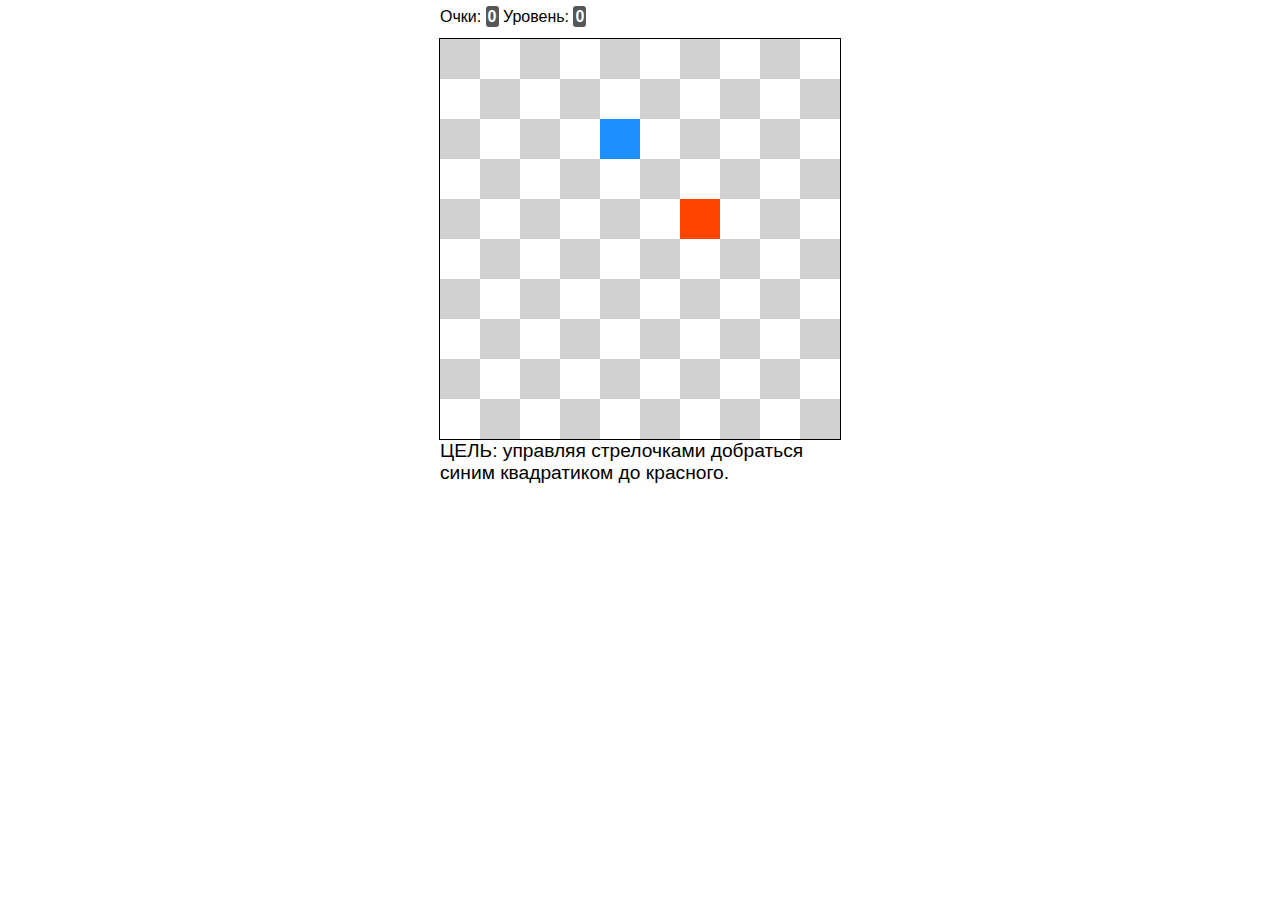
<file: cusom_test-input/index.html>
<!DOCTYPE html>
<html lang="en">
<head>
    <meta charset="UTF-8">
    <title>Title</title>
    <link rel="stylesheet" href="style.css">
</head>
<body>
<script defer src="script.js"></script>

<div class="infoBox">
    Очки: <span id="score">0</span>
    Уровень: <span id="level">0</span>
</div>

<div class="field">
    <div class="user"></div>
</div>

<div class="win hide">
    <p>Победа!</p>
    <p class="continue">Нажмите пробел чтобы продолжить</p>
</div>

<div class="rules">
    ЦЕЛЬ: управляя стрелочками добраться синим квадратиком до красного.
</div>

</body>
</html>
</file>
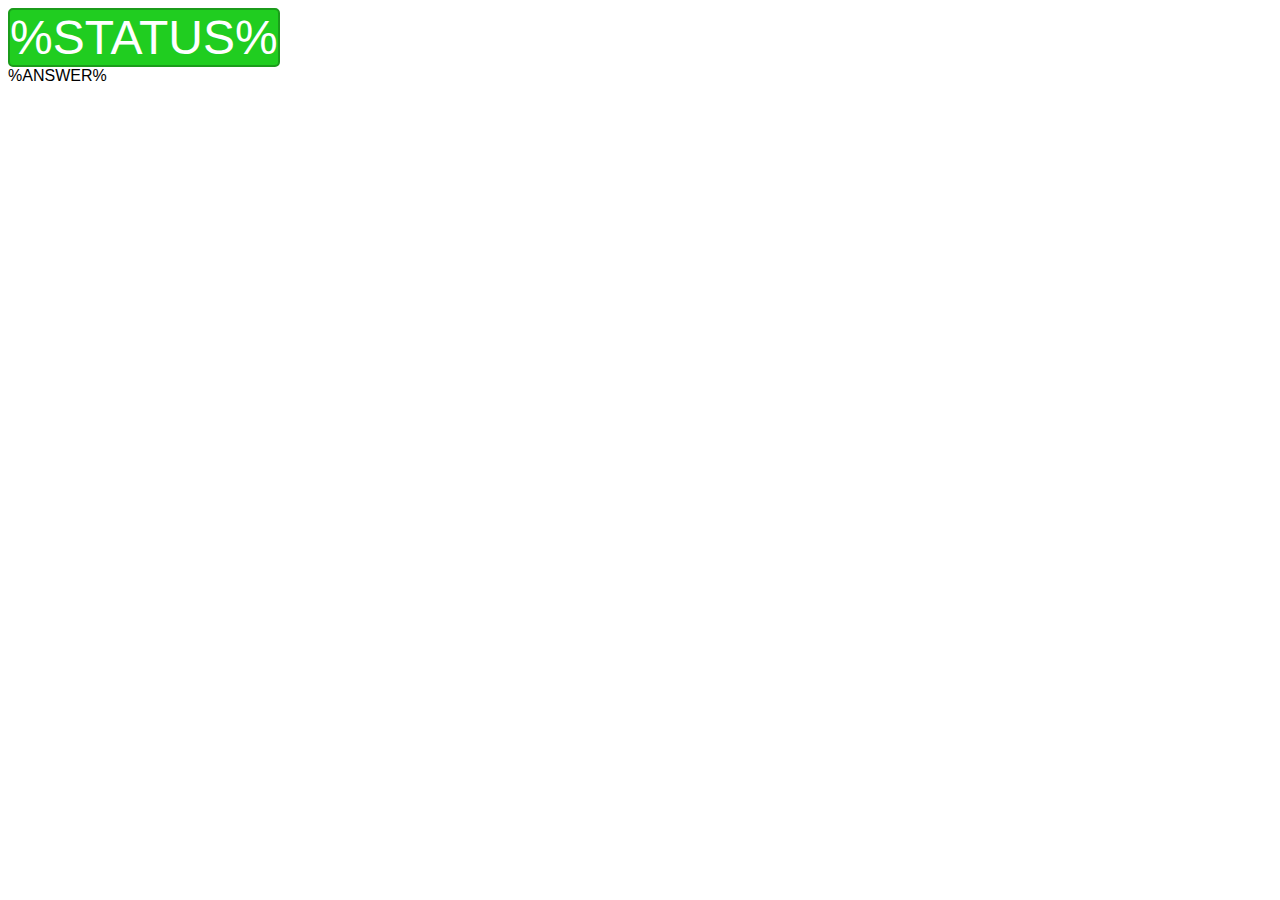
<file: custom_test-rest/index.html>
<!DOCTYPE html>
<html lang="en">
<head>
    <meta charset="UTF-8">
    <title>Title</title>
    <link rel="stylesheet" href="style.css">
</head>
<body>
<script defer src="https://ajax.googleapis.com/ajax/libs/jquery/3.5.1/jquery.min.js"></script>
<script defer src="script.js"></script>
<div class="status">%STATUS%</div>
<div class="answer">%ANSWER%</div>
</body>
</html>
</file>
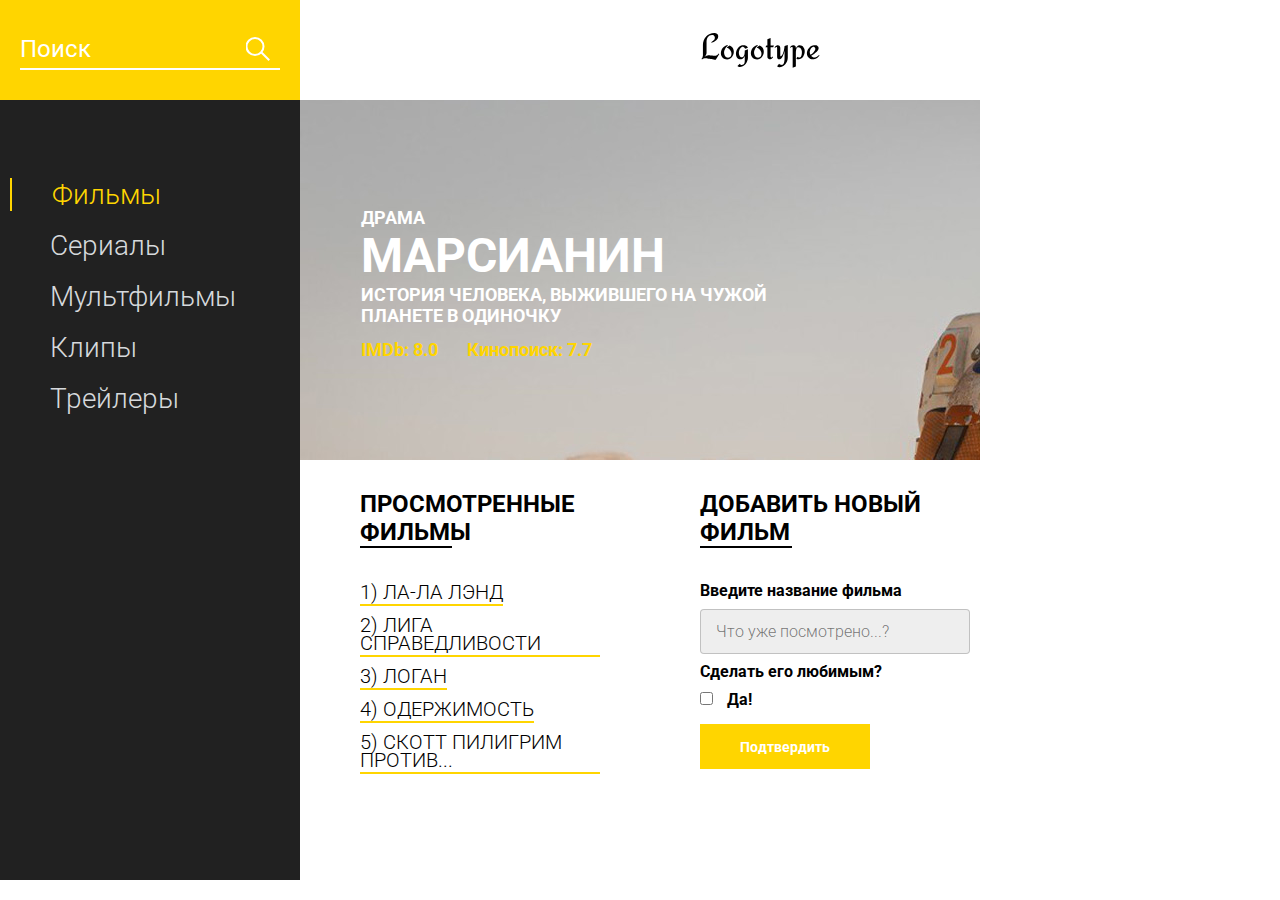
<file: project2/index.html>
<!DOCTYPE html>
<html lang="en">
<head>
    <meta charset="UTF-8">
    <meta name="viewport" content="width=device-width, initial-scale=1.0">
    <title>Movie DB</title>
    <link href="https://fonts.googleapis.com/css?family=Roboto:300,400,700&display=swap&subset=cyrillic-ext" rel="stylesheet">
    <link rel="stylesheet" href="css/style.min.css">
</head>
<body>
    <header class="header">
        <div class="header__search">
            <form action="#">
                <input type="text" placeholder="Поиск">
            </form>
        </div>
        <div class="header__logo">
            <img src="icons/Logotype.svg" alt="logo">
        </div>
    </header>
    <main class="promo">
        <div class="promo__menu">
            <nav class="promo__menu-list">
                <ul>
                    <li><a class="promo__menu-item promo__menu-item_active" href="#">Фильмы</a></li>
                    <li><a class="promo__menu-item" href="#">Сериалы</a></li>
                    <li><a class="promo__menu-item" href="#">Мультфильмы</a></li>
                    <li><a class="promo__menu-item" href="#">Клипы</a></li>
                    <li><a class="promo__menu-item" href="#">Трейлеры</a></li>
                </ul>
            </nav>
        </div>
        <div class="promo__content">
            <div class="promo__bg">
                <div class="promo__genre">КОМЕДИЯ</div>
                <div class="promo__title">МАРСИАНИН</div>
                <div class="promo__descr">ИСТОРИЯ ЧЕЛОВЕКА, ВЫЖИВШЕГО НА ЧУЖОЙ ПЛАНЕТЕ В ОДИНОЧКУ</div>
                <div class="promo__ratings">
                    <span>IMDb: 8.0</span>
                    <span>Кинопоиск: 7.7</span>
                </div>
            </div>
            <div class="promo__interactive">
                <div>
                    <div class="promo__interactive-title">ПРОСМОТРЕННЫЕ ФИЛЬМЫ</div>
                    <ul class="promo__interactive-list">
                        <li class="promo__interactive-item">ЛОГАН
                            <div class="delete"></div>
                        </li>
                        <li class="promo__interactive-item">ЛИГА СПРАВЕДЛИВОСТИ
                            <div class="delete"></div>
                        </li>
                        <li class="promo__interactive-item">ЛА-ЛА ЛЭНД
                            <div class="delete"></div>
                        </li>
                        <li class="promo__interactive-item">ОДЕРЖИМОСТЬ
                            <div class="delete"></div>
                        </li>
                        <li class="promo__interactive-item">СКОТТ ПИЛИГРИМ ПРОТИВ...
                            <div class="delete"></div>
                        </li>
                    </ul>
                </div>
                <div>
                    <form class="add">
                        <div class="promo__interactive-title">ДОБАВИТЬ НОВЫЙ ФИЛЬМ</div>
                        <span>Введите название фильма</span>
                        <input class="adding__input" type="text" placeholder="Что уже посмотрено...?">
                        <span>Сделать его любимым?</span>
                        <input type="checkbox">
                        <span class="yes">Да!</span>
                        <button>Подтвердить</button>
                    </form>
                </div>
            </div>
        </div>
        <div class="promo__adv">
            <div class="promo__adv-title">Реклама от спонсоров</div>
            <img src="img/content_1.jpg" alt="some picture">
            <img src="img/content_2.jpg" alt="some picture">
            <img src="img/content_3.png" alt="some picture">
        </div>
    </main>

    <script src="js/script.js"></script>
</body>
</html>
</file>
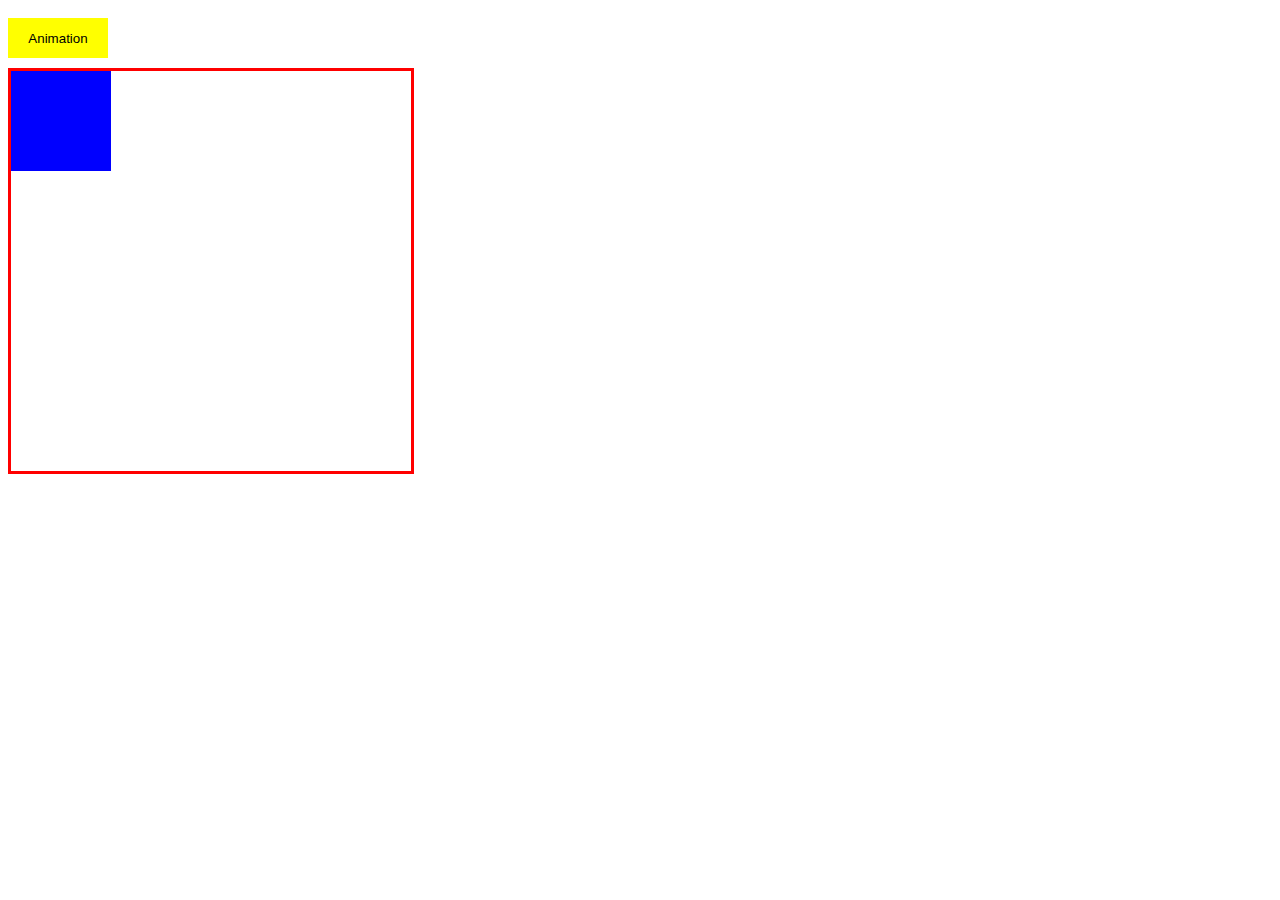
<file: time-delay/index.html>
<!DOCTYPE html>
<html lang="ru">
  <head>
    <meta charset="utf-8">
    <meta http-equiv="X-UA-Compatible" content="IE=edge">
   	<title>Java Script</title>
   	<link rel="stylesheet" href="styles.css">
  </head>
  <body>
    <button class="btn">Animation</button>
    <div class="wrapper">
        <div class="box"></div>
    </div>

	<script src="script.js"></script>
  </body>
</html>
</file>
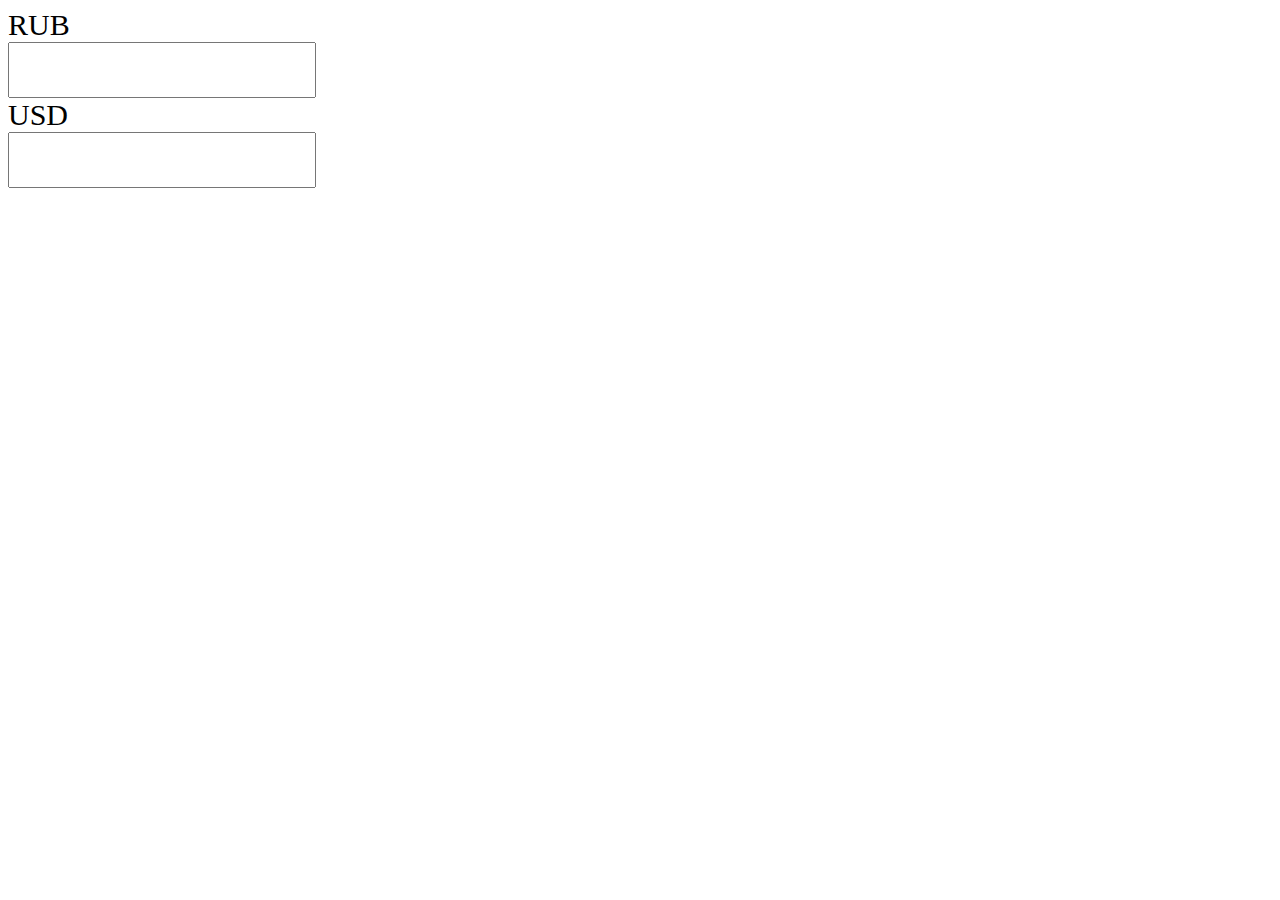
<file: _PART2/ajax/index.html>
<!DOCTYPE html>
<html lang="en">
<head>
    <meta charset="UTF-8">
    <meta name="viewport" content="width=device-width, initial-scale=1.0">
    <meta http-equiv="X-UA-Compatible" content="ie=edge">
    <title>Calc</title>
    <style>
        label {
            display: block;
            font-size: 30px;
        }
        input {
            width: 300px;
            height: 50px;
            font-size: 30px;
        }
    </style>
</head>
<body>
    <label for="rub">RUB</label>
    <input id="rub" type="text">
    <label for="usd">USD</label>
    <input id="usd" type="text">
    <script src="js/script.js"></script>
</body>
</html>
</file>
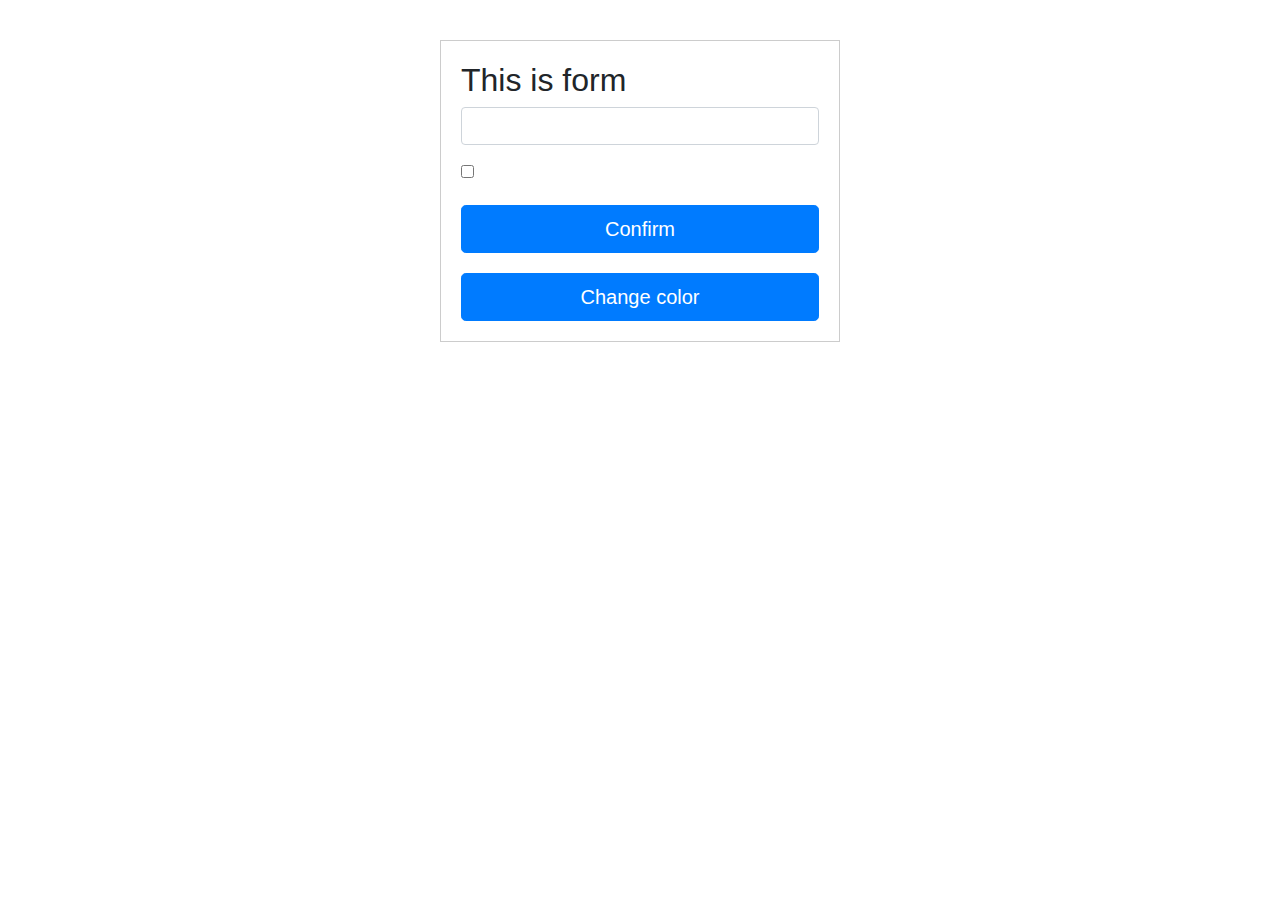
<file: _PART2/localStorage/index.html>
<!DOCTYPE html>
<html lang="ru">
<head>
    <meta charset="utf-8">
    <meta http-equiv="X-UA-Compatible" content="IE=edge">
    <title>Заголовок</title>
    <link rel="stylesheet" href="https://stackpath.bootstrapcdn.com/bootstrap/4.4.1/css/bootstrap.min.css">
    <link rel="stylesheet" href="style.css">
</head>
<body>

    <div class="wrapper">
        <form class="form-signin">
            <h2 class="form-signin-heading">This is form</h2>
            <input type="text" class="form-control">
            <input id="checkbox" type="checkbox">
            <button class="btn btn-block btn-lg btn-primary">Confirm</button>
        </form>
        <button id="color" class="btn btn-block btn-lg btn-primary">Change color</button>
    </div>

    <script src="script.js"></script>
</body>
</html>
</file>
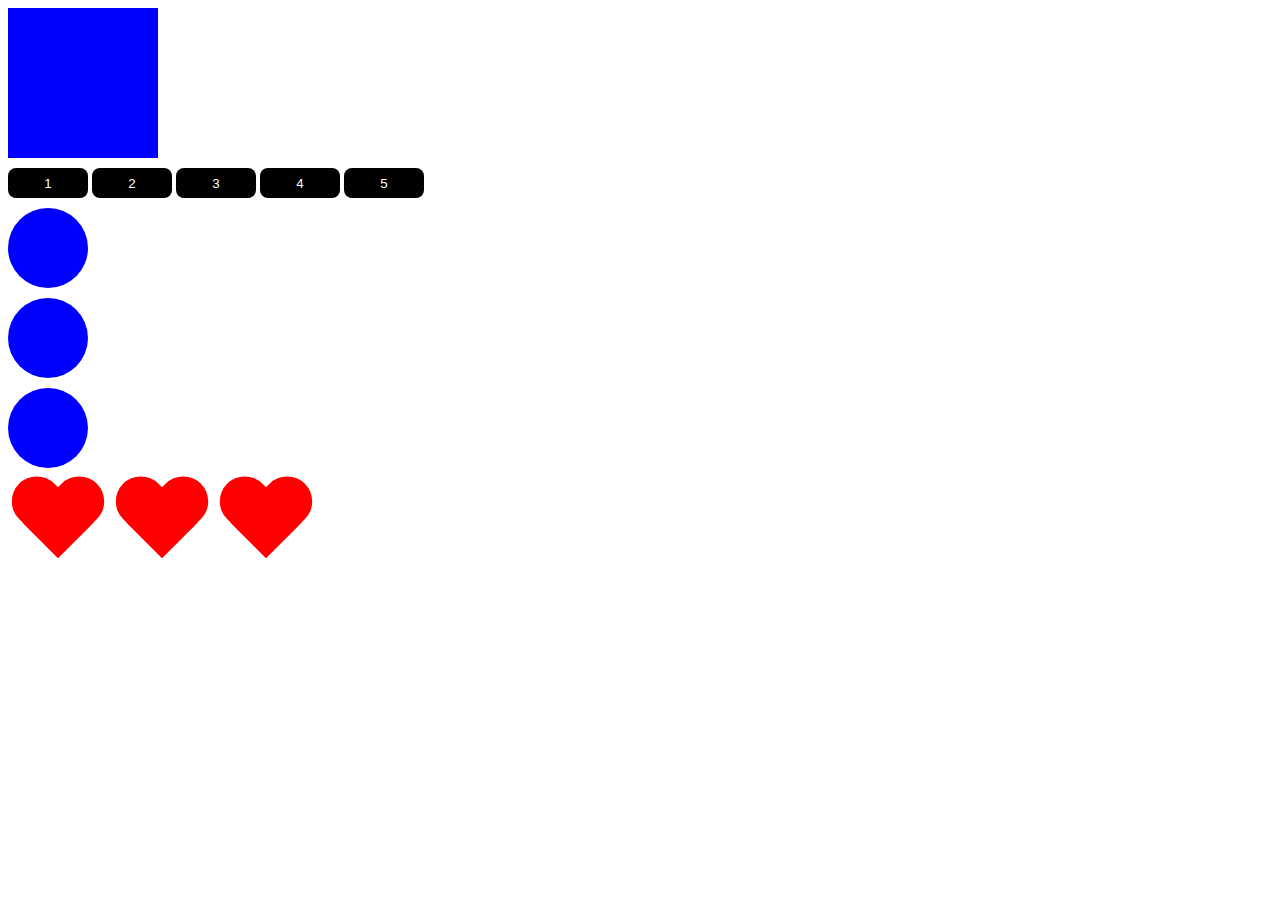
<file: practices/elements/index.html>
<!DOCTYPE html>
<html lang="ru">
	<head>
		<meta charset="utf-8">
		<meta http-equiv="X-UA-Compatible" content="IE=edge">
		<title>JavaScript</title>
		<link rel="stylesheet" href="css/style.css">
	</head>
	<body>
		<div class="box" id="box"></div>
		<button>1</button>
		<button>2</button>
		<button>3</button>
		<button>4</button>
		<button>5</button>

		<div class="circle"></div>
		<div class="circle"></div>
		<div class="circle"></div>

		<div class="wrapper">
			<div class="heart"></div>
			<div class="heart"></div>
            <div class="heart"></div>
            
		</div>

		<script src="js/script.js"></script>
	</body>
</html>
</file>
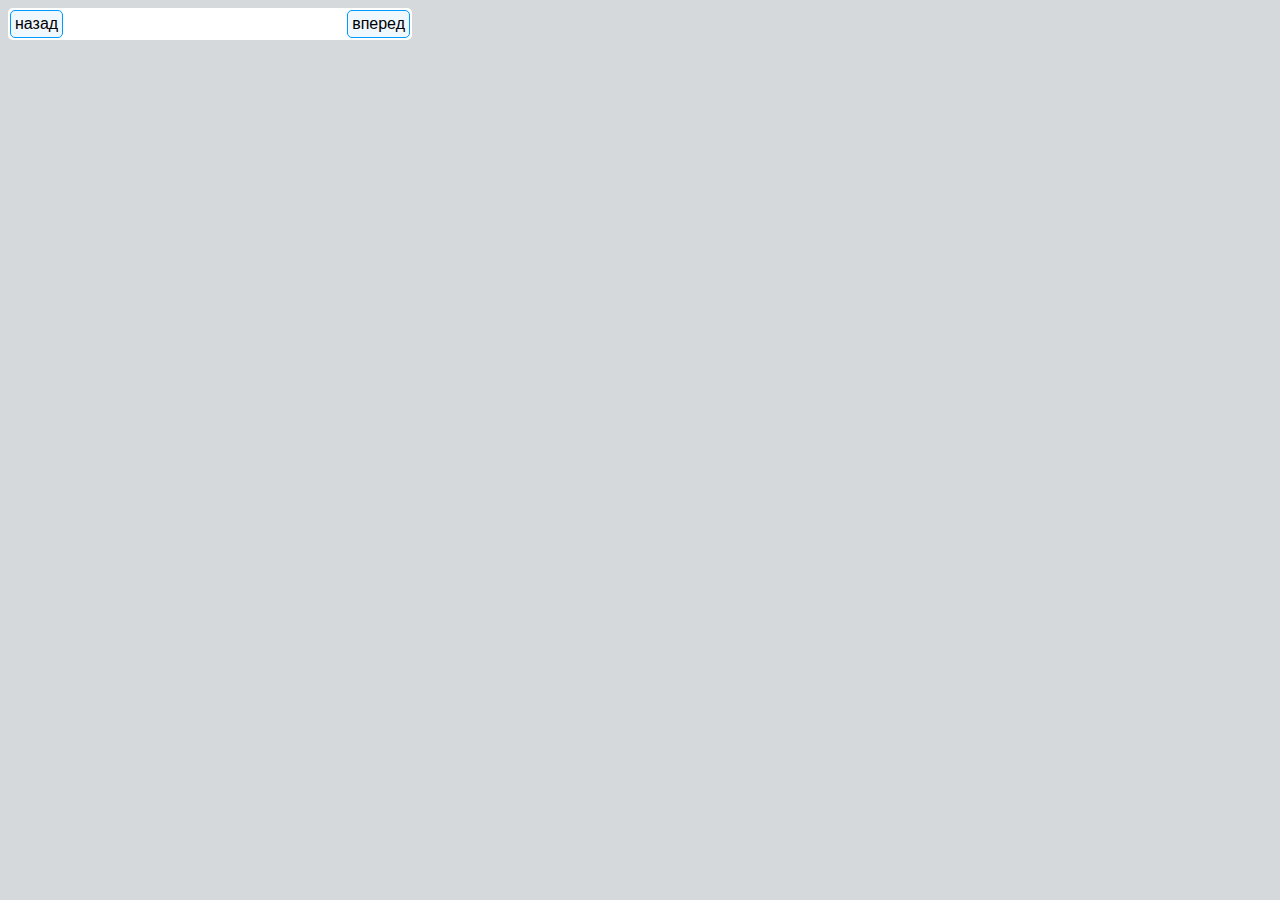
<file: ajaxTest.html>
<!DOCTYPE html>
<html lang="en">
<head>
    <meta charset="UTF-8">
    <title>Title</title>
    <link rel="stylesheet" href="ajaxTest.css">
</head>
<body>
<script src="https://ajax.googleapis.com/ajax/libs/jquery/3.5.1/jquery.min.js"></script>
<script src="ajaxTest.js"></script>
</body>
</html>
</file>
<file: cusom_test-input/style.css>
.infoBox {
    position: relative;
    width: 400px;
    height: 30px;
    margin: 0 auto;
    font-family: 'Roboto', sans-serif;
}

.infoBox span {
    background-color: #575757;
    color: white;
    font-weight: bold;
    padding: 2px;
    border-radius: 3px;
}

.field {
    width: 400px;
    height: 400px;
    margin: 0 auto;
    border: 1px solid black;
    background: repeat url("images/background.png");
}

.win {
    position: absolute;
    top: 35px;
    left: 50%;
    transform: translate(-50%);
    width: 400px;
    height: 400px;
    background-color: rgb(90, 203, 255);
    border: 3px solid #0099ff;
}

.win p {
    position: relative;
    text-align: center;
    font-size: 5em;
    font-family: 'Roboto', sans-serif   ;
}

.win .continue {
    font-size: 2em;
    background-color: #303030;
    color: white;
}

.win .continue:hover {
    background-color: #575757;
}

.user {
    position: relative;
    top: 0;
    left: 0;
    width: 40px;
    height: 40px;
    background-color: dodgerblue;
}

.target {
    position: relative;
    width: 40px;
    height: 40px;
    background-color: orangered;
}

.hide {
    display: none;
}

.show {
    display: block;
}

.rules {
    width: 400px;
    height: 400px;
    margin: 0 auto;
    font-family: 'Roboto', sans-serif;
    font-size: 1.2em;
}
</file>
<file: custom_test-rest/style.css>
.status {
    width: fit-content;
    height: fit-content;
    background-color: #20cd20;
    font-family: "Trebuchet MS", sans-serif;
    font-size: 3em;
    color: white;
    border: 2px solid #1b9c1b;
    border-radius: 5px;
}

.answer {
    font-family: 'Roboto', sans-serif;
}
</file>
<file: time-delay/styles.css>
.box {
  position: absolute;
  width: 100px;
  height: 100px;
  background-color: blue;
}
.wrapper {
  position: relative;
  width: 400px;
  height: 400px;
  border: 3px solid red;
}
button {
  margin-bottom: 10px;
  margin-top: 10px;
  width: 100px;
  height: 40px;
  background-color: yellow;
  border: none;
}
</file>
<file: _PART2/localStorage/style.css>
* {
    box-sizing: border-box;
}
.wrapper {
    width: 400px;
    margin: 40px auto 0 auto;
    border: 1px solid rgba(0,0,0, .2);
    padding: 20px;
}

button {
    margin-top: 20px;
}

[type=checkbox] {
    margin-top: 20px;
}
</file>
<file: practices/elements/css/style.css>
.box {
  width: 150px;
  height: 150px;
  background-color: red;
}
button {
	width: 80px;
	height: 30px;
	margin-top: 10px;
	border: none;
	border-radius: 8px;
	background-color: #000;
	color: #fff;
	cursor: pointer;
	outline: none;
}

.circle {
	width: 80px;
	height: 80px;
	background-color: blue;
	display: block;
	margin-top: 10px;
	border-radius: 100%;
}

.heart {
	display: inline-block;
    position: relative;
    width: 100px;
    height: 90px;
    margin-top: 10px;
}
.heart:before,
.heart:after {
    position: absolute;
    content: "";
    left: 50px;
    top: 0;
    width: 50px;
    height: 80px;
    background: red;
    -moz-border-radius: 50px 50px 0 0;
    border-radius: 50px 50px 0 0;
    -webkit-transform: rotate(-45deg);
       -moz-transform: rotate(-45deg);
        -ms-transform: rotate(-45deg);
         -o-transform: rotate(-45deg);
            transform: rotate(-45deg);
    -webkit-transform-origin: 0 100%;
       -moz-transform-origin: 0 100%;
        -ms-transform-origin: 0 100%;
         -o-transform-origin: 0 100%;
            transform-origin: 0 100%;
}
.heart:after {
    left: 0;
    -webkit-transform: rotate(45deg);
       -moz-transform: rotate(45deg);
        -ms-transform: rotate(45deg);
         -o-transform: rotate(45deg);
            transform: rotate(45deg);
    -webkit-transform-origin: 100% 100%;
       -moz-transform-origin: 100% 100%;
        -ms-transform-origin: 100% 100%;
         -o-transform-origin: 100% 100%;
            transform-origin :100% 100%;
}
.black{
	width: 150px;
	height: 50px;
	line-height: 50px;
	text-align: center;
	background-color: black;
	margin-bottom: 30px;
	margin-top: 30px;
	color: #fff;
}
</file>
<file: ajaxTest.css>
body {
    background-color: #D6D9DC;
    font-family: "Trebuchet MS", sans-serif;
}

a {
    color: #0099ff;
    text-decoration: none;
}

a:visited {
    color: #0099ff;
}

.container {
    width: 400px;
    background-color: white;
    border: 1px solid darkslategray;
    margin-bottom: 5px;
}

.content {
    padding: 10px;
}

.username {
    position: relative;
}

.text {
    position: relative;
}

.navBlock {
    width: 400px;
    background-color: white;
    border-radius: 5px;
    margin-bottom: 5px;
    padding: 2px;
}

.navButton {
    position: relative;
    display: inline-block;
    padding: 4px;
    background-color: aliceblue;
    border: 1px solid #0099ff;
    border-radius: 5px;
}

.right {
    float: right;
}

.not-active {
    background-color: #d4d4d4;
    border: 1px solid #b3b3b3;
    color: #8d8d8d;
}
</file>
<file: project2/css/style.min.css>
*{-webkit-box-sizing:border-box;box-sizing:border-box;margin:0;padding:0;font-family:'Roboto', sans-serif}.header{display:-webkit-box;display:-ms-flexbox;display:flex;height:100px}.header__search{display:-webkit-box;display:-ms-flexbox;display:flex;-webkit-box-pack:center;-ms-flex-pack:center;justify-content:center;-webkit-box-align:center;-ms-flex-align:center;align-items:center;height:100%;width:300px;background:#FFD500}.header__search form{position:relative;width:260px;height:30px}.header__search form input{width:100%;border:none;border-bottom:2px solid #fff;background-color:transparent;color:#fff;font-size:24px;line-height:28px;padding-bottom:5px;outline:none}.header__search form input::-webkit-input-placeholder{color:#fff}.header__search form input:-ms-input-placeholder{color:#fff}.header__search form input::-ms-input-placeholder{color:#fff}.header__search form input::placeholder{color:#fff}.header__search form:after{content:'';display:block;position:absolute;top:2px;right:10px;background:url("../icons/search.svg") center center/cover no-repeat;width:24px;height:24px}.header__logo{display:-webkit-box;display:-ms-flexbox;display:flex;-webkit-box-pack:center;-ms-flex-pack:center;justify-content:center;-webkit-box-align:center;-ms-flex-align:center;align-items:center;height:100%;width:calc(100% - 360px)}.promo{height:780px;display:-webkit-box;display:-ms-flexbox;display:flex}.promo__menu{width:300px;height:100%;background:#212121;padding:60px 0 0 10px}.promo__menu-item{display:block;font-size:28px;line-height:33px;color:#D6D9DC;text-decoration:none;font-weight:300;padding-left:40px;margin-top:18px}.promo__menu-item:hover{color:#FFD500}.promo__menu-item_active{border-left:2px solid  #FFD500;color:#FFD500}.promo__content{width:calc(100% - 600px)}.promo__bg{height:360px;background:url("../img/mars.webp") center center/cover no-repeat;background-position:top;padding:107px 0 0 61px}.promo__genre{font-weight:bold;font-size:18px;line-height:21px;color:#FFFFFF;text-transform:uppercase}.promo__title{font-weight:bold;font-size:48px;line-height:56px;color:#FFFFFF;text-transform:uppercase}.promo__descr{width:481px;font-weight:bold;font-size:18px;line-height:21px;color:#FFFFFF;text-transform:uppercase}.promo__ratings{margin-top:13px}.promo__ratings span{font-weight:bold;font-size:18px;line-height:21px;color:#FFD500;margin-right:25px}.promo__interactive{display:-webkit-box;display:-ms-flexbox;display:flex}.promo__interactive>div{width:50%;padding:30px 0 0 60px}.promo__interactive-title{display:inline-block;font-weight:bold;font-size:24px;line-height:28px;color:#000000}.promo__interactive-title:after{content:'';display:block;width:33%;height:2px;background-color:#000}.promo__interactive-list{list-style-type:none;margin-top:35px;display:-webkit-box;display:-ms-flexbox;display:flex;-webkit-box-orient:vertical;-webkit-box-direction:normal;-ms-flex-direction:column;flex-direction:column;-webkit-box-align:start;-ms-flex-align:start;align-items:flex-start}.promo__interactive-item{display:inline-block;position:relative;font-weight:300;font-size:20px;line-height:18px;color:#000000;margin-bottom:15px;padding-right:40px;text-transform:uppercase}.promo__interactive-item span{display:block;position:absolute;left:-30px;top:50%;-webkit-transform:translateY(-50%);transform:translateY(-50%);width:20px;height:20px;background:url("../icons/Star.svg") center center/cover no-repeat}.promo__interactive-item:before{content:'';position:absolute;bottom:-5px;display:block;width:calc(100% - 40px);height:2px;background-color:#FFD500}.promo__interactive-item:hover .delete{content:'';display:block;position:absolute;right:0px;top:50%;-webkit-transform:translateY(-50%);transform:translateY(-50%);width:20px;height:20px;background:url("../icons/trash.png") center center/cover no-repeat;cursor:pointer}.promo__interactive .add .promo__interactive-title{margin-bottom:25px}.promo__interactive .add span{display:block;margin:10px 0;font-weight:bold;font-size:16px;line-height:16px;color:#000000}.promo__interactive .add .yes{display:inline;margin-left:10px}.promo__interactive .add input[type="text"]{width:270px;height:45px;line-height:50px;font-size:16px;background:rgba(196,196,196,0.29);border:1px solid rgba(0,0,0,0.19);padding:0 15px;outline:none;border-radius:4px}.promo__interactive .add input[type="text"]::-webkit-input-placeholder{font-weight:300;font-size:16px;color:rgba(0,0,0,0.53)}.promo__interactive .add input[type="text"]:-ms-input-placeholder{font-weight:300;font-size:16px;color:rgba(0,0,0,0.53)}.promo__interactive .add input[type="text"]::-ms-input-placeholder{font-weight:300;font-size:16px;color:rgba(0,0,0,0.53)}.promo__interactive .add input[type="text"]::placeholder{font-weight:300;font-size:16px;color:rgba(0,0,0,0.53)}.promo__interactive .add button{display:block;margin-top:15px;width:170px;height:45px;background:#FFD500;font-weight:bold;font-size:14px;line-height:14px;color:#FFFFFF;border:none;outline:none;cursor:pointer}.promo__interactive .add button:active{-webkit-transform:scale(0.95);transform:scale(0.95)}.promo__adv{background:#212121;width:300px;height:100%}.promo__adv-title{font-weight:bold;font-size:18px;line-height:21px;color:#FFD500;margin:20px 0;text-align:center}.promo__adv img{width:100%;margin-bottom:10px}
/*# sourceMappingURL=style.min.css.map */
</file>
